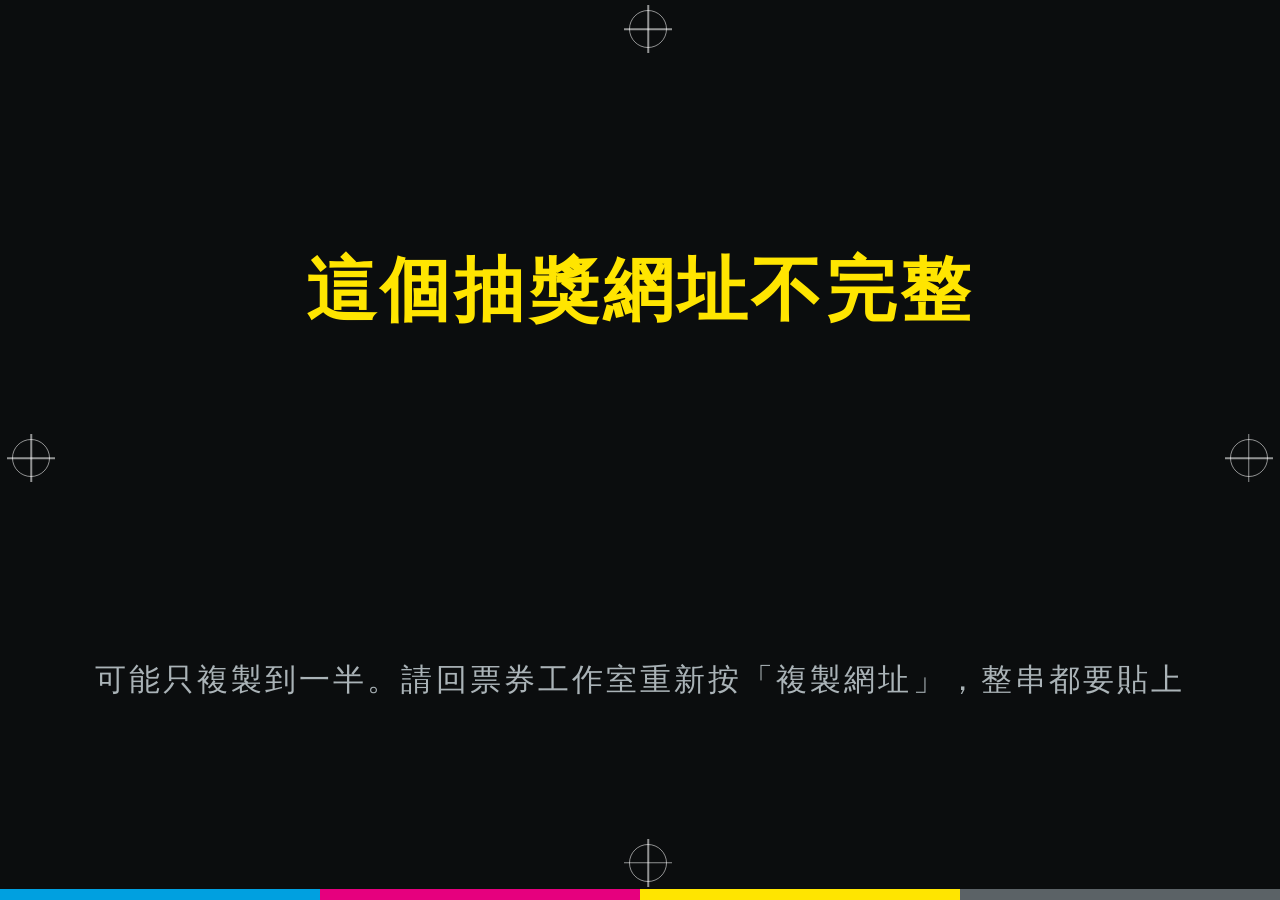
<file: ticket-studio/stage.html>
<!DOCTYPE html>
<html lang="zh-Hant">
<head>
  <meta charset="UTF-8" />
  <meta name="viewport" content="width=device-width, initial-scale=1.0" />
  <meta name="robots" content="noindex" />
  <title>抽獎</title>
  <link rel="preconnect" href="https://fonts.googleapis.com" />
  <link rel="preconnect" href="https://fonts.gstatic.com" crossorigin />
  <link rel="stylesheet" href="https://fonts.googleapis.com/css2?family=Barlow+Semi+Condensed:wght@700;800&amp;text=0123456789/&amp;display=swap" />
  <link rel="stylesheet" href="css/tokens.css" />
  <link rel="stylesheet" href="css/base.css" />
  <link rel="stylesheet" href="css/draw.css" />
  <script type="module" src="js/stage.js"></script>
</head>
<body class="projector stage">
  <!-- 抽獎網址：名單、獎項都在網址 # 後面，打開就能抽，不用先進票券工作室設定 -->
  <div class="show" id="show">
    <i class="reg r-t" aria-hidden="true"></i><i class="reg r-b" aria-hidden="true"></i><i class="reg r-l" aria-hidden="true"></i><i class="reg r-r" aria-hidden="true"></i>
    <div class="title" id="showTitle"></div>
    <div class="prize" id="showPrize">載入中…</div>
    <div class="prog" id="showProg"></div>
    <div class="big is-name" id="showNum" aria-live="polite">&nbsp;</div>
    <div class="name" id="showName"></div>
    <div class="code" id="showCode"></div>
    <div class="list is-name" id="showList"></div>
    <div class="show-bar" aria-hidden="true"></div>
  </div>
  <div id="stageMsg" role="status" hidden></div>
  <div id="stageBar">
    <button type="button" class="sb-pick" id="sbPick">抽出</button>
    <button type="button" id="sbAbsent" title="上一位不在現場：這位不會再被抽到，名額空出來再抽一位">上一位不在現場</button>
    <details id="sbMore">
      <summary title="更多">⋯</summary>
      <div class="sb-menu">
        <button type="button" id="sbFull">全螢幕</button>
        <button type="button" id="sbCsv">下載得獎名單（CSV）</button>
        <button type="button" id="sbReset" class="danger">清除結果重新抽</button>
      </div>
    </details>
  </div>
</body>
</html>
</file>
<file: ticket-studio/css/tokens.css>
/* 票券工作室：印刷廠打樣單的色彩與尺寸
   紙（工單）＋ 切割墊（預覽）＋ 四色印刷油墨。
   顏色只在這裡定義，其他檔案一律用變數。 */
:root {
  /* 工單紙 */
  --paper: #fbfcfc;
  --paper-2: #f0f3f3;      /* 欄位底、表頭 */
  --paper-3: #e3e8e8;      /* 按下、分隔 */
  --rule: #c5ced0;         /* 細線 */
  --rule-strong: #15181a;  /* 欄框粗線 */

  /* 油墨 */
  --ink: #15181a;          /* K：主要文字、主色按鈕 */
  --ink-2: #3b4246;        /* 次要文字 */
  --ink-3: #5c666b;        /* 提示文字（紙上 5.6:1） */
  --rich-black: #0b0d0e;   /* 報頭、投影 */

  /* 製程色 */
  --magenta: #d6006f;      /* 選取、主要路徑 */
  --magenta-press: #b0005b;
  --magenta-tint: #fde6f1;
  --cyan: #0089c4;         /* 參考線（非印刷色） */
  --cyan-ink: #006a97;     /* 青色文字 */
  --cyan-tint: #e2f2f9;
  --yellow: #ffe500;
  --yellow-tint: #fff7bf;
  --yellow-ink: #5c4b00;
  --ok: #0a7a52;
  --ok-tint: #e1f3ea;
  --danger: #b4231a;
  --danger-tint: #fbe7e5;

  /* 切割墊 */
  --mat: #2c6249;
  --mat-2: #24553e;        /* 墊上的區塊底 */
  --mat-line: rgba(232, 244, 236, 0.10);
  --mat-line-major: rgba(232, 244, 236, 0.22);
  --mat-ink: #e8f4ec;
  --mat-ink-2: #b9d4c4;
  --ruler: #f4f6f2;
  --ruler-ink: #1b1f21;

  /* 字 */
  --font-num: "Barlow Semi Condensed", "Noto Sans TC", system-ui, sans-serif; /* 得獎號碼、計數 */
  --font: "Noto Sans TC", "PingFang TC", "Microsoft JhengHei", system-ui, sans-serif;
  --fs-xs: 0.75rem;   /* 12 */
  --fs-sm: 0.8125rem; /* 13 */
  --fs-md: 0.875rem;  /* 14 */
  --fs-lg: 1rem;      /* 16 */
  --fs-xl: 1.125rem;  /* 18 */

  /* 尺寸 */
  --head-h: 56px;
  --slug-h: 6px;
  --sheet-w: 392px;
  --radius: 2px;
  --gap: 12px;
  --ease: cubic-bezier(0.16, 1, 0.3, 1);
  --shadow-sheet: 0 1px 2px rgba(0, 0, 0, 0.25), 0 8px 24px rgba(0, 0, 0, 0.28);
}
</file>
<file: ticket-studio/css/base.css>
/* 基本元素：字、表單控制項、按鈕、提示框。 */
*, *::before, *::after { box-sizing: border-box; }
[hidden] { display: none !important; }

html { -webkit-text-size-adjust: 100%; }
body {
  margin: 0; background: var(--mat); color: var(--ink);
  font: 400 var(--fs-md)/1.55 var(--font);
  font-feature-settings: "tnum" 0;
}
::selection { background: var(--magenta); color: #fff; }
h1, h2, h3, p { margin: 0; }
code { font: 600 0.92em/1 ui-monospace, "SFMono-Regular", Consolas, monospace; background: var(--paper-2); padding: 1px 4px; border-radius: var(--radius); }
.num { font-variant-numeric: tabular-nums; }
a { color: var(--cyan-ink); text-underline-offset: 2px; }
:focus-visible { outline: 2px solid var(--magenta); outline-offset: 2px; }

/* ---------- 圖示 ---------- */
.ic { width: 18px; height: 18px; flex: none; fill: none; stroke: currentColor; stroke-width: 1.75; stroke-linecap: round; stroke-linejoin: round; }

/* ---------- 表單：工單的方框欄位 ---------- */
input[type="text"], input[type="number"], input[type="password"], select, textarea {
  width: 100%; min-height: 34px; padding: 6px 9px;
  font: inherit; font-size: var(--fs-md); color: var(--ink);
  background: #fff; border: 1px solid var(--rule); border-radius: var(--radius);
  transition: border-color 150ms var(--ease), box-shadow 150ms var(--ease);
}
input[type="number"] { font-variant-numeric: tabular-nums; }
textarea { resize: vertical; line-height: 1.5; }
input:hover:not(:disabled), select:hover:not(:disabled), textarea:hover:not(:disabled) { border-color: var(--ink-3); }
input:focus, select:focus, textarea:focus { outline: none; border-color: var(--magenta); box-shadow: 0 0 0 1px var(--magenta); }
input:disabled, select:disabled, textarea:disabled { background: var(--paper-2); color: var(--ink-3); cursor: not-allowed; }
input::placeholder, textarea::placeholder { color: #697378; }
select { appearance: none; padding-right: 28px; cursor: pointer;
  background: #fff url("data:image/svg+xml,%3Csvg xmlns='http://www.w3.org/2000/svg' viewBox='0 0 24 24' fill='none' stroke='%2315181a' stroke-width='2' stroke-linecap='round'%3E%3Cpath d='m7 10 5 5 5-5'/%3E%3C/svg%3E") no-repeat right 7px center / 16px; }
input[type="color"] { width: 100%; height: 34px; padding: 3px; background: #fff; border: 1px solid var(--rule); border-radius: var(--radius); cursor: pointer; }
input[type="checkbox"], input[type="radio"] { accent-color: var(--magenta); width: 16px; height: 16px; margin: 0; flex: none; }

/* 小方框標籤＋欄位，像工單上的格子 */
.box-field { display: flex; flex-direction: column; gap: 3px; min-width: 0; }
.box-field > span { font-size: var(--fs-xs); font-weight: 600; color: var(--ink-2); letter-spacing: 0.02em; }
.check { display: flex; align-items: center; gap: 8px; font-size: var(--fs-sm); cursor: pointer; min-height: 30px; }
.checks { display: flex; flex-direction: column; gap: 0; }

.grid { display: grid; gap: 10px; }
.grid-2 { grid-template-columns: 1fr 1fr; }
.grid-3 { grid-template-columns: repeat(3, minmax(0, 1fr)); }
.grid-size { grid-template-columns: 1fr 1fr auto; align-items: end; }
.grid-bleed { grid-template-columns: 110px 1fr; }
.span-2 { grid-column: span 2; }
.align-end { align-self: end; }

/* ---------- 按鈕 ---------- */
.btn {
  display: inline-flex; align-items: center; justify-content: center; gap: 7px;
  min-height: 36px; padding: 7px 14px; border-radius: var(--radius);
  font: 600 var(--fs-md)/1.2 var(--font); letter-spacing: 0.01em; text-align: center;
  border: 1px solid transparent; cursor: pointer; user-select: none;
  transition: background-color 150ms var(--ease), border-color 150ms var(--ease), color 150ms var(--ease), transform 150ms var(--ease);
}
.btn:active:not(:disabled) { transform: translateY(1px); }
.btn:disabled { opacity: 0.45; cursor: not-allowed; }
.btn-block { width: 100%; }
.btn-small { min-height: 30px; padding: 5px 10px; font-size: var(--fs-sm); font-weight: 500; gap: 5px; }
.btn-small .ic { width: 16px; height: 16px; }
.btn-icon { min-height: 30px; width: 30px; padding: 0; }

.btn-primary { background: var(--magenta); color: #fff; }
.btn-primary:hover:not(:disabled) { background: var(--magenta-press); }
.btn-ink { background: var(--ink); color: #fff; }
.btn-ink:hover:not(:disabled) { background: #2d3336; }
.btn-quiet { background: #fff; color: var(--ink); border-color: var(--rule); }
.btn-quiet:hover:not(:disabled) { border-color: var(--ink); background: var(--paper-2); }
.btn.danger { color: var(--danger); }
.btn-quiet.danger:hover:not(:disabled) { border-color: var(--danger); background: var(--danger-tint); }
.btn-ghost { background: transparent; color: #fff; border-color: rgba(255, 255, 255, 0.28); }
.btn-ghost:hover { background: rgba(255, 255, 255, 0.1); border-color: rgba(255, 255, 255, 0.55); }
/* 切割墊上的按鈕 */
.btn-mat { background: var(--mat-2); color: var(--mat-ink); border-color: rgba(232, 244, 236, 0.28); }
.btn-mat:hover:not(:disabled) { background: #1c4732; border-color: var(--mat-ink); }

.link-btn { background: none; border: none; padding: 0; color: var(--magenta); font: inherit; font-size: var(--fs-sm); font-weight: 600; cursor: pointer; text-decoration: underline; text-underline-offset: 3px; }
.link-btn:hover { color: var(--magenta-press); }

.btn-row { display: flex; flex-wrap: wrap; gap: 8px; align-items: center; }
.push-end { margin-left: auto; }
/* 危險動作與其他按鈕隔開，避免誤按 */
.isolated { margin-top: 18px; padding-top: 12px; border-top: 1px dashed var(--rule); }

/* ---------- 小標籤 ---------- */
.chips { display: flex; flex-wrap: wrap; gap: 6px; }
.chip { min-height: 28px; padding: 3px 11px; border: 1px solid var(--rule); background: #fff; color: var(--ink); border-radius: var(--radius); font: 500 var(--fs-sm)/1.3 var(--font); cursor: pointer; transition: border-color 150ms var(--ease), background-color 150ms var(--ease); }
.chip:hover { border-color: var(--ink); }
.chip.on { background: var(--magenta); border-color: var(--magenta); color: #fff; }

/* ---------- 提示框 ---------- */
.hint { font-size: var(--fs-xs); color: var(--ink-3); line-height: 1.6; }
.note { font-size: var(--fs-sm); line-height: 1.6; padding: 9px 11px; border-radius: var(--radius); display: flex; flex-direction: column; gap: 6px; align-items: flex-start; }
.note:empty { display: none; }
.note p + p { padding-top: 6px; border-top: 1px dashed currentColor; width: 100%; }
.note .strong { font-weight: 700; }
.note-warn { background: var(--yellow-tint); color: var(--yellow-ink); box-shadow: inset 0 0 0 1px #e9d44a; }
.note-ok { background: var(--ok-tint); color: #0b4d35; box-shadow: inset 0 0 0 1px #9fd4bb; }
.note-info { background: var(--cyan-tint); color: #0c3a4f; box-shadow: inset 0 0 0 1px #b4dcee; gap: 2px; }
.note .bad, .s-info .bad { color: var(--danger); }
.note-info .btn { margin: 4px 0; }

.status { font-size: var(--fs-sm); font-weight: 600; color: var(--magenta-press); min-height: 1.4em; }
.status:empty { min-height: 0; }
.progress { height: 6px; background: var(--paper-3); overflow: hidden; margin: 6px 0; border-radius: 1px; }
.progress > div { height: 100%; width: 100%; background: var(--magenta); transform: scaleX(0); transform-origin: left; transition: transform 100ms linear; }

/* ---------- 簡易／完整模式 ---------- */
body.simple .adv { display: none !important; }
body:not(.simple) .simple-only { display: none !important; }

@media (prefers-reduced-motion: reduce) {
  *, *::before, *::after { transition-duration: 1ms !important; animation-duration: 1ms !important; animation-iteration-count: 1 !important; }
}

/* 狀態訊息裡的 ✓ ⚠ ✗：畫好的圖示，跟著文字大小與顏色 */
.ic.mark { width: 1.1em; height: 1.1em; vertical-align: -0.18em; margin-right: 0.3em; stroke-width: 2.3; }
.ic.mark + .ic.mark { margin-left: 0; }

/* 裁切記號：四個角外側各兩條短線，取代陰影來界定一張紙 */
.cropped { position: relative; }
.cropped::before {
  content: ""; position: absolute; inset: -16px; pointer-events: none; z-index: 0;
  --crop: var(--mat-ink-2);
  background:
    linear-gradient(var(--crop), var(--crop)) left 0 top 16px / 11px 1px no-repeat,
    linear-gradient(var(--crop), var(--crop)) left 16px top 0 / 1px 11px no-repeat,
    linear-gradient(var(--crop), var(--crop)) right 0 top 16px / 11px 1px no-repeat,
    linear-gradient(var(--crop), var(--crop)) right 16px top 0 / 1px 11px no-repeat,
    linear-gradient(var(--crop), var(--crop)) left 0 bottom 16px / 11px 1px no-repeat,
    linear-gradient(var(--crop), var(--crop)) left 16px bottom 0 / 1px 11px no-repeat,
    linear-gradient(var(--crop), var(--crop)) right 0 bottom 16px / 11px 1px no-repeat,
    linear-gradient(var(--crop), var(--crop)) right 16px bottom 0 / 1px 11px no-repeat;
}
</file>
<file: ticket-studio/css/draw.css>
/* 抽獎紀錄：獎項單、計數、黑色印張的得獎畫面、登記列、紀錄表、投影視窗。 */

/* ---------- 獎項單 ---------- */
.prize-head, .prize-row { display: grid; grid-template-columns: 22px minmax(0, 1fr) 64px auto; gap: 6px; align-items: center; }
.prize-head { font-size: var(--fs-xs); font-weight: 600; color: var(--ink-3); padding-bottom: 2px; border-bottom: 1px solid var(--rule-strong); }
.prize-head span:first-child { text-align: center; }
.prize-row { padding: 5px 0; border-bottom: 1px solid var(--rule); }
.prize-no { text-align: center; font-weight: 700; font-size: var(--fs-sm); color: var(--ink-2); font-variant-numeric: tabular-nums; }
.prize-row .ops { display: flex; gap: 2px; }
.prize-row .btn-icon { min-height: 30px; width: 28px; background: transparent; color: var(--ink-2); border-color: transparent; }
.prize-row .btn-icon:hover { background: var(--paper-2); border-color: var(--rule); color: var(--ink); }
.prize-row .btn-icon.danger:hover { color: var(--danger); background: var(--danger-tint); border-color: var(--danger); }
.prize-row .btn-icon .ic { width: 16px; height: 16px; }
#btnAddPrize { align-self: flex-start; }

/* 計數：三格，像工單上的數量欄 */
.tally { display: grid; grid-template-columns: repeat(3, 1fr); margin: 0; border: 1px solid var(--rule-strong); }
.tally div { padding: 8px 10px; }
.tally div + div { border-left: 1px solid var(--rule); }
.tally dt { font-size: var(--fs-xs); color: var(--ink-2); font-weight: 600; }
.tally dd { margin: 2px 0 0; font-family: var(--font-num); font-size: 1.75rem; font-weight: 800; line-height: 1.1; font-variant-numeric: tabular-nums; }
.tally-note { font-size: var(--fs-xs); color: var(--ink-3); display: flex; flex-direction: column; gap: 4px; }
.tally-note .strong { font-weight: 700; }
.tally-note .bad { color: var(--danger); }

/* ---------- 換電腦提醒 ---------- */
#viewDraw .mat { --mat: #17271f; --mat-2: #10201a; }
.move-tip {
  display: flex; flex-wrap: wrap; align-items: center; justify-content: space-between; gap: 10px 16px;
  padding: 12px 14px; background: var(--mat-2); color: var(--mat-ink); font-size: var(--fs-sm); line-height: 1.6;
  border: 1px solid rgba(232, 244, 236, 0.22); border-top: 4px solid var(--yellow);
}
.move-tip b { color: var(--yellow); }
.move-tip .btn-quiet { background: transparent; color: var(--mat-ink); border-color: rgba(232, 244, 236, 0.35); }
.move-tip .btn-quiet:hover { background: rgba(255, 255, 255, 0.08); border-color: var(--mat-ink); }
.move-tip p { flex: 1 1 320px; }

/* ---------- 得獎畫面：黑色印張，四邊對位記號，下緣色條 ---------- */
.live, .log { max-width: 1100px; width: 100%; }
.cur-prize { display: flex; align-items: center; gap: 8px; font-size: var(--fs-sm); color: var(--mat-ink); }
.cur-prize select { width: auto; min-width: 180px; }

.show {
  position: relative; overflow: hidden;
  display: flex; flex-direction: column; justify-content: center; align-items: center; gap: 10px;
  min-height: 320px; padding: 40px 28px 46px; text-align: center;
  background: var(--rich-black); color: #fff; outline: 1px solid rgba(232, 244, 236, 0.18);
}
.show .reg { position: absolute; width: 22px; height: 22px; border: 1.5px solid rgba(255, 255, 255, 0.55); border-radius: 50%; }
.show .reg::before, .show .reg::after { content: ""; position: absolute; background: rgba(255, 255, 255, 0.55); }
.show .reg::before { left: 50%; top: -6px; bottom: -6px; width: 1.5px; transform: translateX(-50%); }
.show .reg::after { top: 50%; left: -6px; right: -6px; height: 1.5px; transform: translateY(-50%); }
.show .r-t { top: 10px; left: 50%; margin-left: -11px; }
.show .r-b { bottom: 18px; left: 50%; margin-left: -11px; }
.show .r-l { left: 12px; top: 50%; margin-top: -11px; }
.show .r-r { right: 12px; top: 50%; margin-top: -11px; }
.show-bar {
  position: absolute; left: 0; right: 0; bottom: 0; height: 8px;
  background: linear-gradient(90deg, #00a0e0 0 25%, #e6007e 25% 50%, #ffe500 50% 75%, #5b6266 75%);
}
.show .title { font-size: clamp(15px, 1.8vw, 20px); color: #c9d0d3; letter-spacing: 0.12em; min-height: 1.2em; }
.show .prize { font-size: clamp(22px, 3vw, 36px); font-weight: 800; color: var(--yellow); letter-spacing: 0.06em; }
.show .prog { font-size: var(--fs-md); color: #aab3b7; font-variant-numeric: tabular-nums; }
.show .big {
  font-family: var(--font-num); font-size: clamp(64px, 12vw, 176px); font-weight: 800; line-height: 1; min-height: 1em;
  letter-spacing: 0.02em; font-variant-numeric: tabular-nums; color: #fff;
}
.show .big.rolling { color: #7d878c; }
.show .big.pop { animation: pop 600ms var(--ease); }
@keyframes pop { 0% { transform: scale(0.6); opacity: 0; filter: blur(6px); } 60% { transform: scale(1.06); opacity: 1; filter: blur(0); } 100% { transform: none; } }
.show .name { font-size: clamp(22px, 3.2vw, 40px); font-weight: 700; min-height: 1.2em; }
.show .code { font-size: var(--fs-xl); color: #aab3b7; min-height: 1.4em; letter-spacing: 0.1em; font-variant-numeric: tabular-nums; }
.show .list { display: flex; flex-direction: column; align-items: center; gap: 8px; max-width: 94%; }
.show .grp { display: flex; align-items: center; justify-content: center; flex-wrap: wrap; gap: 6px 12px; opacity: 0.72; }
.show .grp.cur { opacity: 1; }
.show .grp-name { color: var(--yellow); font-weight: 700; font-size: var(--fs-md); white-space: nowrap; }
.show .grp-items { display: flex; flex-wrap: wrap; gap: 6px; justify-content: center; }
.show .grp-items span { font-family: var(--font-num); padding: 3px 12px; border: 1px solid rgba(255, 255, 255, 0.35); font-size: var(--fs-lg); font-variant-numeric: tabular-nums; }
.show .list.dense .grp-items span { font-size: var(--fs-md); padding: 2px 8px; }
.show .list.xdense .grp-items span { font-size: var(--fs-sm); padding: 1px 6px; }
.show:fullscreen { justify-content: center; }
.show:fullscreen .title { font-size: 2.6vw; }
.show:fullscreen .prize { font-size: 5vw; }
.show:fullscreen .prog { font-size: 2vw; }
.show:fullscreen .big { font-size: 18vw; }
.show:fullscreen .name { font-size: 5vw; }
.show:fullscreen .code { font-size: 2.4vw; }
.show:fullscreen .list span { font-size: 2vw; }

/* ---------- 登記 ---------- */
.entry { display: grid; grid-template-columns: minmax(0, 1fr) auto; gap: 8px; margin-top: 14px; }
.entry.with-code { grid-template-columns: minmax(0, 1fr) 140px auto; }
.entry input { min-height: 54px; font-size: 1.375rem; font-weight: 700; padding: 10px 14px; border: 2px solid var(--ink); font-variant-numeric: tabular-nums; }
.entry input:focus { border-color: var(--magenta); box-shadow: 0 0 0 2px var(--magenta); }
#entryCode { text-transform: uppercase; letter-spacing: 0.1em; }
.entry .btn { min-height: 54px; min-width: 96px; font-size: var(--fs-xl); }
.msg { margin-top: 10px; padding: 11px 14px; font-size: var(--fs-lg); font-weight: 700; }
.msg.ok { background: var(--ok-tint); color: #0b4d35; box-shadow: inset 0 0 0 2px var(--ok); }
.msg.err { background: var(--danger-tint); color: #7d1710; box-shadow: inset 0 0 0 2px var(--danger); }
.tool-row { margin-top: 12px; }
.tool-gap { flex: 1; }

/* ---------- 紀錄表 ---------- */
.log { background: #dde3e1; color: var(--ink); border-top: 3px solid var(--ink); padding: 14px 16px 6px; }
.log-head { display: flex; align-items: baseline; justify-content: space-between; gap: 10px; margin-bottom: 8px; }
.log-head h2 { font-size: var(--fs-lg); font-weight: 800; }
.log-head .meta { font-size: var(--fs-xs); color: var(--ink-3); }
.tbl-wrap { overflow-x: auto; }
table.win { width: 100%; border-collapse: collapse; font-size: var(--fs-sm); }
table.win th, table.win td { padding: 7px 8px; text-align: left; white-space: nowrap; border-bottom: 1px solid var(--rule); }
table.win th { font-size: var(--fs-xs); font-weight: 700; color: var(--ink-2); border-bottom: 1.5px solid var(--rule-strong); }
table.win td.idx, table.win td.t { color: var(--ink-3); font-variant-numeric: tabular-nums; }
table.win td.n { font-weight: 800; font-size: var(--fs-md); font-variant-numeric: tabular-nums; }
table.win td.code { letter-spacing: 0.08em; font-variant-numeric: tabular-nums; }
table.win td.empty { color: var(--ink-3); padding: 18px 8px; white-space: normal; }
table.win tbody tr:hover td { background: var(--paper-2); }
table.win tr.absent td { color: var(--ink-3); text-decoration: line-through; }
table.win tr.absent td:last-child, table.win tr.absent td:nth-last-child(2) { text-decoration: none; }
.row-ops { display: flex; gap: 4px; justify-content: flex-end; }
.badge { display: inline-block; padding: 1px 8px; font-size: var(--fs-xs); font-weight: 700; border-radius: var(--radius); }
.badge.ok { background: var(--ok-tint); color: #0b4d35; }
.badge.ab { background: var(--paper-3); color: var(--ink-2); }

/* ---------- 相機 ---------- */
.cam { position: fixed; inset: 0; z-index: 50; display: flex; flex-direction: column; align-items: center; justify-content: center; gap: 12px; background: rgba(11, 13, 14, 0.9); }
.cam video { max-width: 92vw; max-height: 70vh; outline: 2px solid var(--magenta); }
.cam p { color: #fff; font-size: var(--fs-lg); }

/* ---------- 獨立投影視窗 ---------- */
body.projector { background: var(--rich-black); overflow: hidden; }
body.projector > :not(#show):not(.cf):not(#projHint):not(#stageBar):not(#stageMsg) { display: none !important; }
body.projector #show { position: fixed; inset: 0; min-height: 100vh; gap: 1.6vh; box-shadow: none; }
body.projector #show .title { font-size: 3vw; }
body.projector #show .prize { font-size: 5.5vw; }
body.projector #show .prog { font-size: 2vw; }
body.projector #show .big { font-size: 19vw; }
body.projector #show .name { font-size: 5vw; }
body.projector #show .code { font-size: 2.4vw; }
body.projector #show .grp-items span { font-size: 2.2vw; }
body.projector #show .grp-name { font-size: 2vw; }
body.projector #show .list.dense .grp-items span { font-size: 1.6vw; }
body.projector #show .list.xdense .grp-items span { font-size: 1.15vw; }
body.projector #show .reg { width: 3vw; height: 3vw; min-width: 24px; min-height: 24px; }
body.projector #show .show-bar { height: 1.2vh; }
body.projector.idle, body.projector.idle * { cursor: none; }
#projHint { position: fixed; bottom: 24px; left: 50%; transform: translateX(-50%); z-index: 5; padding: 8px 16px; background: rgba(255, 255, 255, 0.14); color: #fff; font-size: var(--fs-md); transition: opacity 600ms; }
.cf { position: fixed; top: -20px; width: 10px; height: 16px; pointer-events: none; z-index: 10; animation: cf-fall linear forwards; }
@keyframes cf-fall { to { transform: translate(var(--dx), 110vh) rotate(var(--rot)); } }

@media (max-width: 960px) {
  #viewDraw .mat { order: -1; }
}
@media (max-width: 640px) {
  .entry, .entry.with-code { grid-template-columns: 1fr; }
  .entry .btn { width: 100%; }
  .tool-gap { display: none; }
  .show { min-height: 260px; padding: 34px 18px 40px; }
  .cur-prize select { min-width: 0; }
}

/* 開始登記後的獎項摘要 */
.prize-sum { border: 1px solid var(--rule-strong); padding: 2px 10px; }
.prize-sum div { display: flex; justify-content: space-between; gap: 10px; padding: 6px 0; font-size: var(--fs-md); border-bottom: 1px dashed var(--rule); }
.prize-sum div:last-child { border-bottom: none; }
.prize-sum .q { font-family: var(--font-num); font-weight: 700; font-variant-numeric: tabular-nums; color: var(--ink-2); }
#prizeList > .btn { margin-top: 8px; }
#drawMore .more-body { display: flex; flex-direction: column; gap: 8px; margin-top: 10px; }

.show-frame { margin-top: 4px; }
.live .entry { margin-top: 30px; }
@media (max-width: 640px) { .cropped::before { inset: -10px; } }

/* 名單直接抽：大顆「抽出」按鈕 */
.pick { display: flex; align-items: center; gap: 12px; flex-wrap: wrap; margin-top: 10px; }
.pick-btn { min-height: 56px; padding: 0 36px; font-size: var(--fs-xl); }
.pick-btn .ic { width: 1.2em; height: 1.2em; }
.pick-n { display: flex; align-items: center; gap: 8px; font-size: var(--fs-sm); color: var(--mat-ink); }
.pick-n select { width: auto; }
/* 投影上顯示名字：名字比號碼長，字小一點、可以換行 */
.show .big.is-name { font-family: inherit; font-size: clamp(44px, 7.5vw, 112px); line-height: 1.15; max-width: 92%; overflow-wrap: anywhere; letter-spacing: 0.04em; }
.show:fullscreen .big.is-name { font-size: 11vw; }
body.projector #show .big.is-name { font-size: 12vw; }
.show .list.is-name .grp-items span { font-family: inherit; }
#pgLine .bad-line { display: block; margin-top: 4px; color: var(--danger); font-weight: 600; }
.pick-tip { font-size: var(--fs-xs); color: var(--mat-ink); opacity: 0.8; }

/* 抽獎網址頁（stage.html）：右下角的操作列，平常淡淡的，滑鼠移過去才明顯 */
#stageBar { position: fixed; right: 2vw; bottom: 3vh; z-index: 6; display: flex; align-items: center; gap: 8px; opacity: 0.7; transition: opacity 200ms; }
#stageBar:hover, #stageBar:focus-within { opacity: 1; }
#stageBar button, #stageBar summary { min-height: 40px; padding: 0 14px; border: 1px solid rgba(255, 255, 255, 0.4); background: rgba(255, 255, 255, 0.08); color: #fff; font: inherit; font-size: var(--fs-sm); cursor: pointer; border-radius: var(--radius); }
#stageBar button:hover, #stageBar summary:hover { background: rgba(255, 255, 255, 0.2); }
#stageBar button:disabled { opacity: 0.4; cursor: default; }
#stageBar .sb-pick { min-height: 52px; padding: 0 30px; font-size: var(--fs-xl); font-weight: 800; background: var(--magenta); border-color: var(--magenta); }
#stageBar .armed { background: var(--danger); border-color: var(--danger); }
#sbMore { position: relative; }
#sbMore summary { list-style: none; display: flex; align-items: center; font-size: var(--fs-lg); }
#sbMore summary::-webkit-details-marker { display: none; }
.sb-menu { position: absolute; right: 0; bottom: calc(100% + 6px); display: flex; flex-direction: column; gap: 4px; padding: 6px; background: #1b1f22; border: 1px solid rgba(255, 255, 255, 0.25); white-space: nowrap; }
.sb-menu button { text-align: left; }
#stageMsg { position: fixed; top: 3vh; left: 50%; transform: translateX(-50%); z-index: 7; padding: 8px 18px; background: rgba(255, 255, 255, 0.16); color: #fff; font-size: var(--fs-md); border-radius: var(--radius); }
#stageMsg.bad { background: var(--danger); }
</file>
